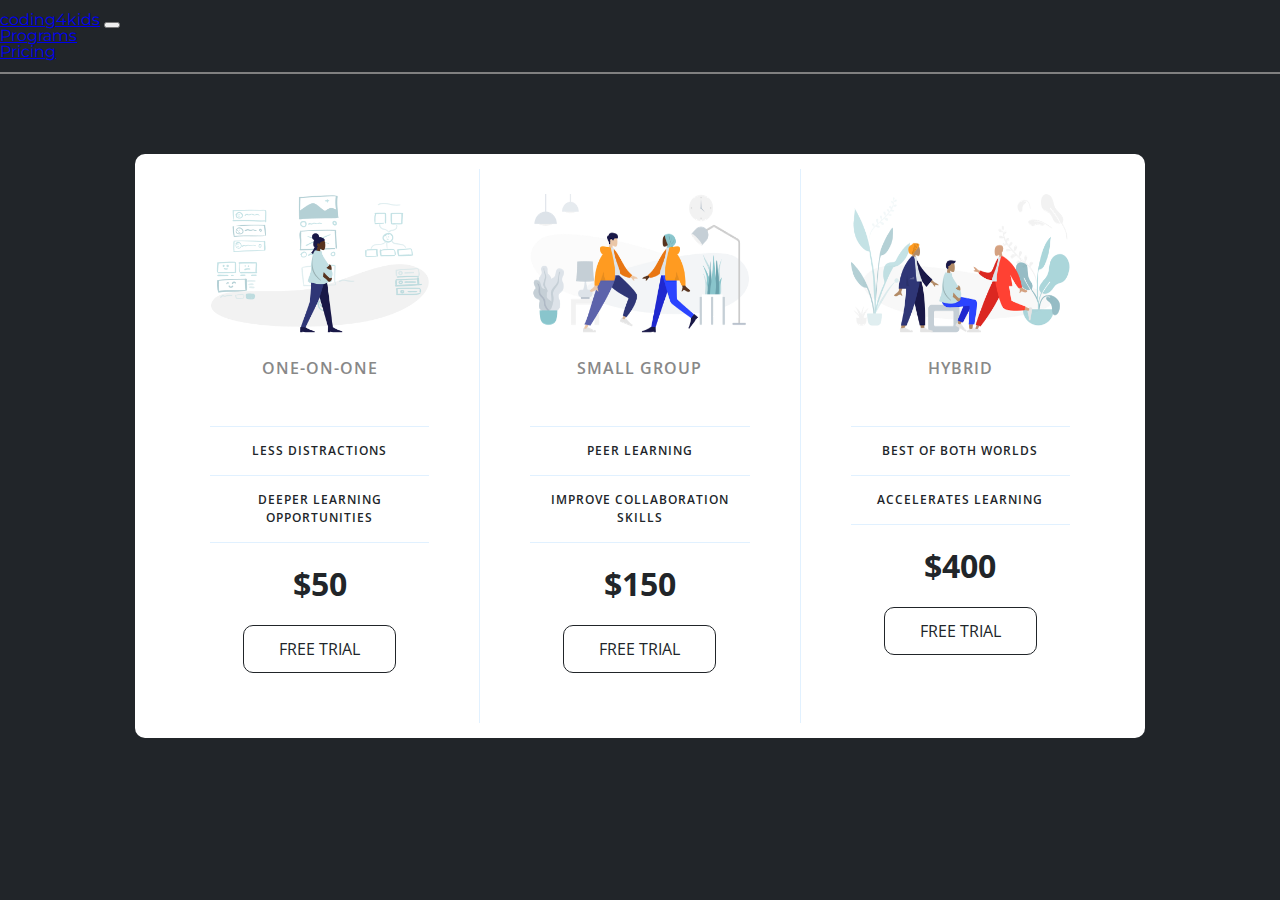
<file: pricing.html>
<!DOCTYPE html>
<html lang="en">

<head>
    <meta charset="UTF-8">
    <meta name="viewport" content="width=device-width, initial-scale=1.0">
    <title>Price Tiers</title>
    	<!-- Google Fonts -->
	<link rel="preconnect" href="https://fonts.googleapis.com">
	<link rel="preconnect" href="https://fonts.gstatic.com" crossorigin>
	<link href="https://fonts.googleapis.com/css2?family=Montserrat&display=swap" rel="stylesheet">
    <!-- Google Fonts -->
    <link rel="stylesheet" href="https://fonts.googleapis.com/css?family=Open+Sans:400,600,700">
    <!-- Bootstrap 5 -->
	<link href="https://cdn.jsdelivr.net/npm/bootstrap@5.0.2/dist/css/bootstrap.min.css" rel="stylesheet" integrity="sha384-EVSTQN3/azprG1Anm3QDgpJLIm9Nao0Yz1ztcQTwFspd3yD65VohhpuuCOmLASjC" crossorigin="anonymous">
	
    <link rel="stylesheet" href="styles/pricing.css">

</head>

<body>

	<nav class="navbar navbar-expand-lg navbar-dark bg-dark fixed-top">
        <div class="container-fluid">
          <a class="navbar-brand" href="index.html">coding4kids</a>
          <button class="navbar-toggler" type="button" data-bs-toggle="collapse" data-bs-target="#navbarNav" aria-controls="navbarNav" aria-expanded="false" aria-label="Toggle navigation">
          <span class="navbar-toggler-icon"></span>
          </button>
          <div class="collapse navbar-collapse" id="navbarNav">
            <ul class="navbar-nav">
              <li class="nav-item">
                <a class="nav-link" aria-current="page" href="programs.html">Programs</a>
              </li>
  	          <li class="nav-item">
                <a class="nav-link" href="pricing.html">Pricing</a>
              </li>
            </ul>
          </div>
        </div>
    </nav>

<div class="flex-div">
    <div class="panel pricing-table">

        <div class="pricing-plan">
            <img src="images/icon1.png" alt="" class="pricing-img">
            <h2 class="pricing-header">One-on-One</h2>
            <ul class="pricing-features">
                <li class="pricing-features-item">Less distractions</li>
                <li class="pricing-features-item">Deeper learning opportunities</li>
            </ul>
            <span class="pricing-price">$50</span>
            <a href="#/" class="pricing-button">Free trial</a>
        </div>

        <div class="pricing-plan">
            <img src="images/icon2.png" alt="" class="pricing-img">
            <h2 class="pricing-header">Small Group</h2>
            <ul class="pricing-features">
                <li class="pricing-features-item">Peer Learning</li>
                <li class="pricing-features-item">Improve collaboration skills</li>
            </ul>
            <span class="pricing-price">$150</span>
            <a href="#/" class="pricing-button is-featured">Free trial</a>
        </div>

        <div class="pricing-plan">
            <img src="images/icon3.png" alt="" class="pricing-img">
            <h2 class="pricing-header">Hybrid</h2>
            <ul class="pricing-features">
                <li class="pricing-features-item">Best of both worlds</li>
                <li class="pricing-features-item">Accelerates learning</li>
            </ul>
            <span class="pricing-price">$400</span>
            <a href="#/" class="pricing-button">Free trial</a>
        </div>

    </div>
</div>

    	<!-- Bootstrap 5 -->
	<script src="https://cdn.jsdelivr.net/npm/bootstrap@5.0.2/dist/js/bootstrap.bundle.min.js" integrity="sha384-MrcW6ZMFYlzcLA8Nl+NtUVF0sA7MsXsP1UyJoMp4YLEuNSfAP+JcXn/tWtIaxVXM" crossorigin="anonymous"></script>

</body>

</html>
</file>
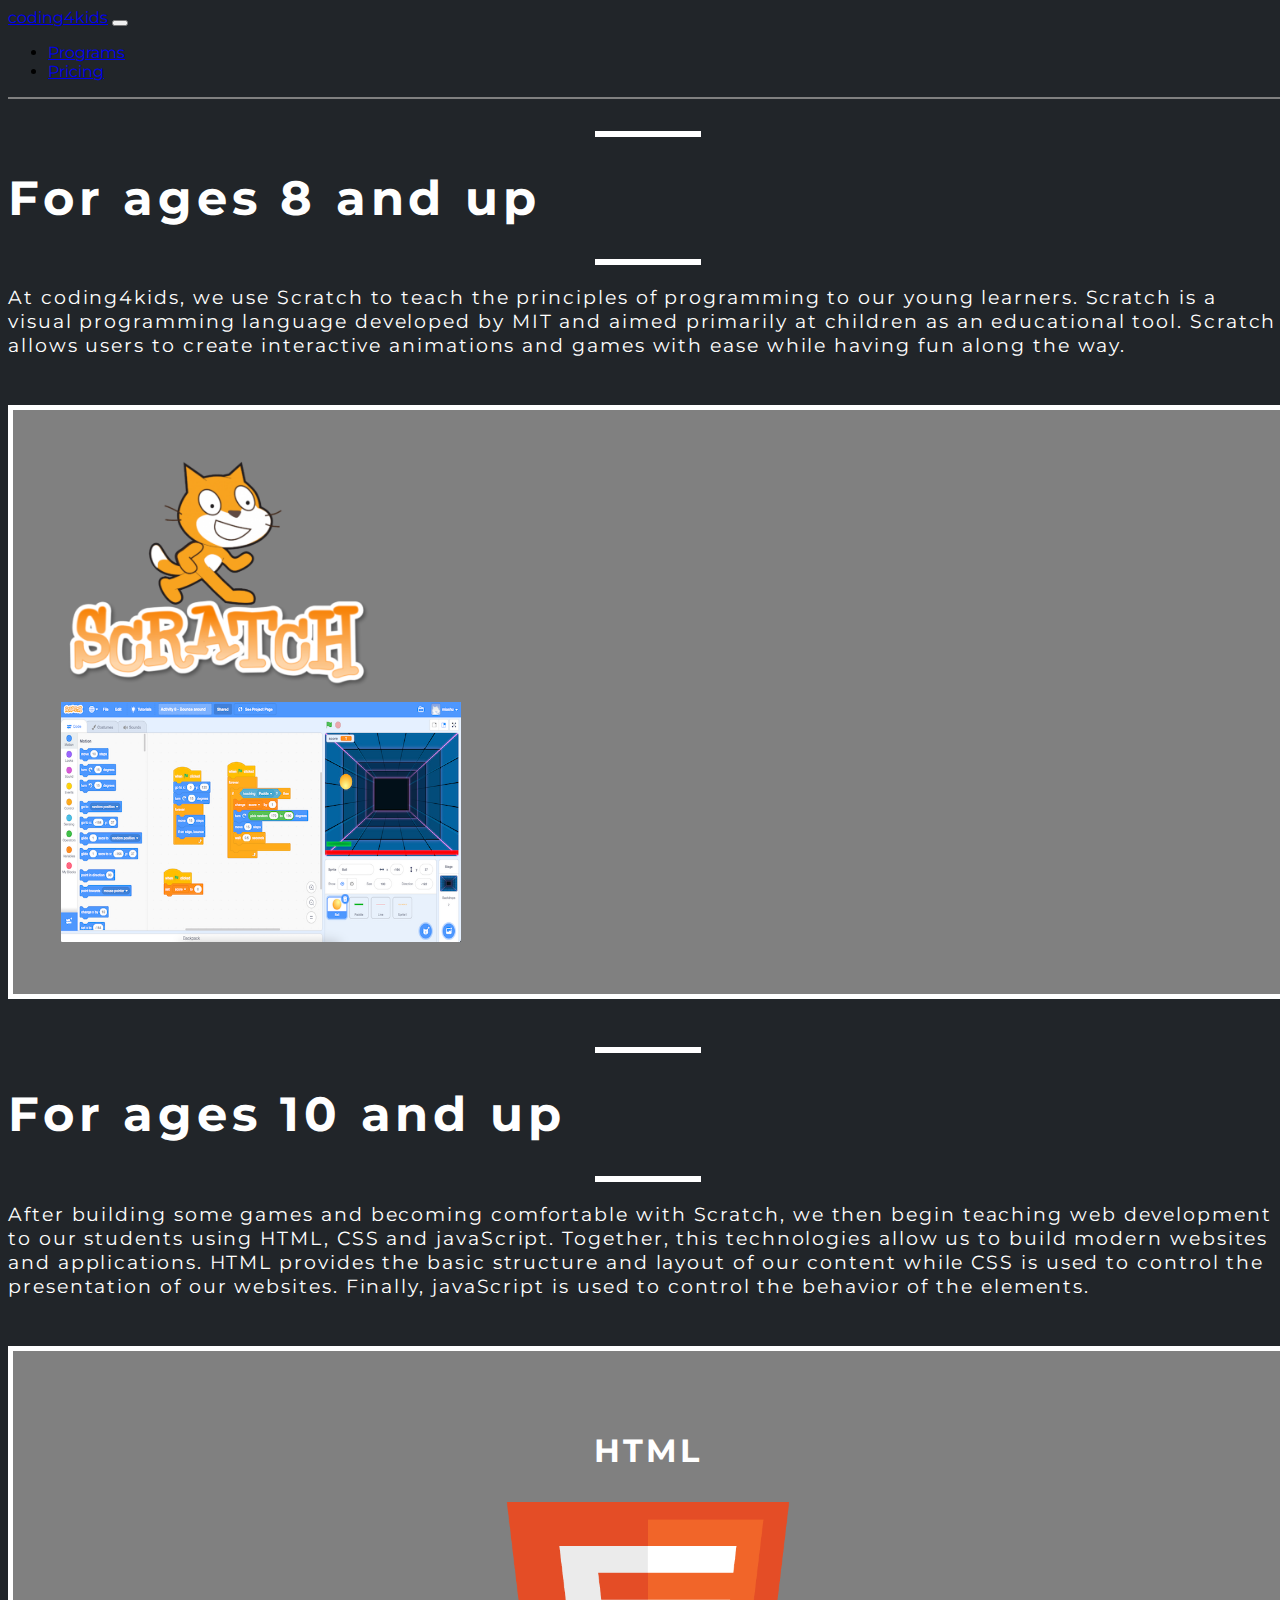
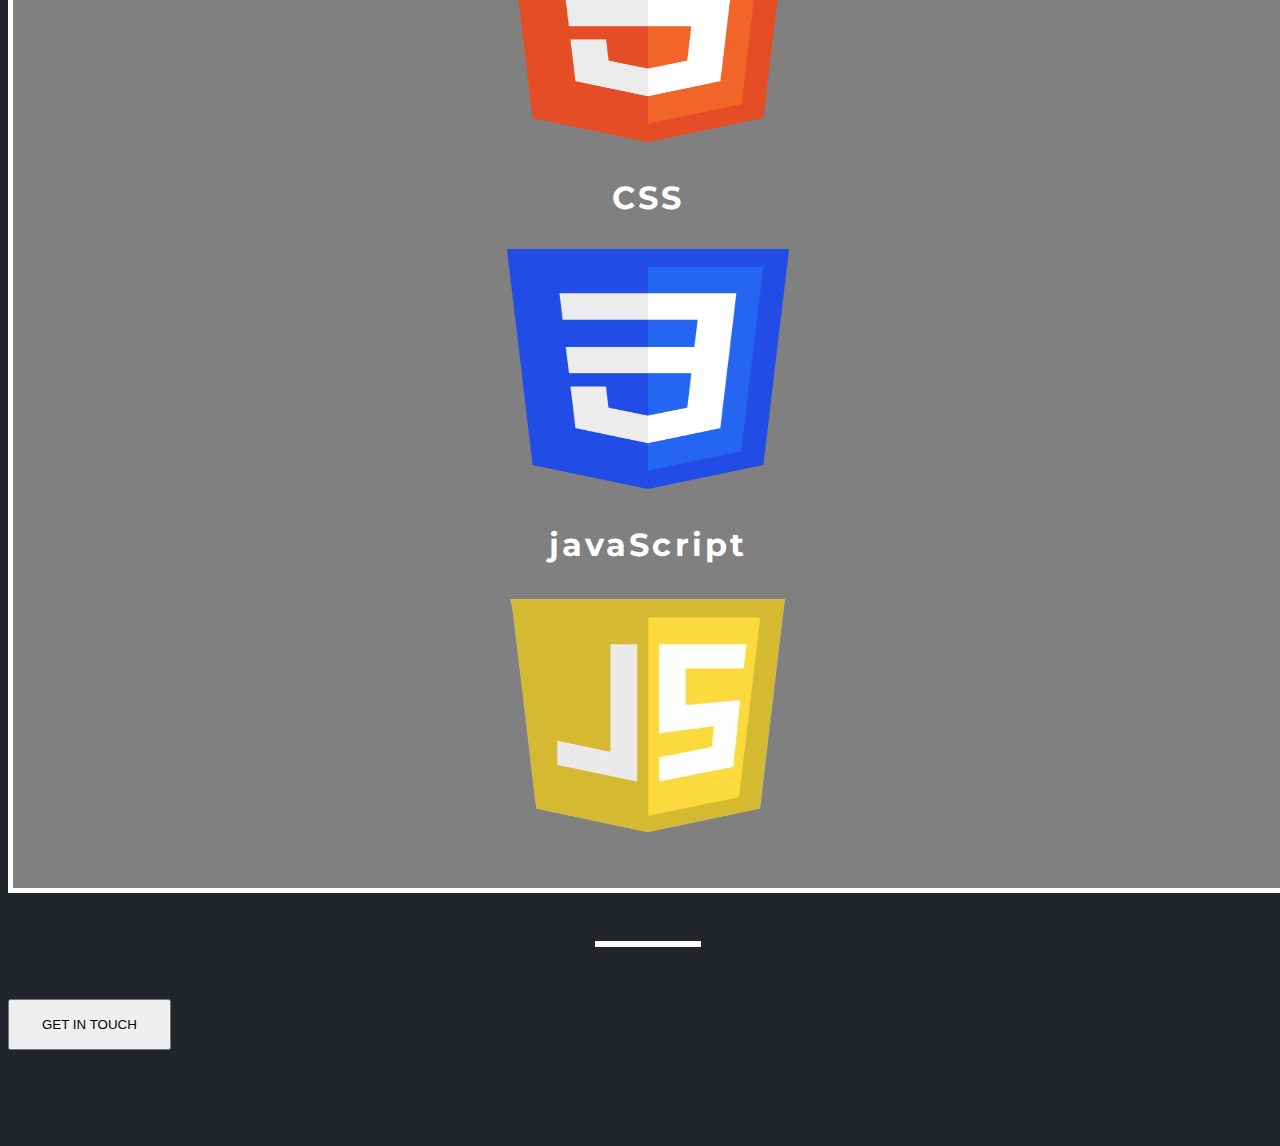
<file: programs.html>
<!DOCTYPE html>
<html>
<head>
	<meta charset="utf-8">
	<meta name="viewport" content="width=device-width, initial-scale=1">
	<title>Programs</title>
	<!-- Google Fonts -->
	<link rel="preconnect" href="https://fonts.googleapis.com">
	<link rel="preconnect" href="https://fonts.gstatic.com" crossorigin>
	<link href="https://fonts.googleapis.com/css2?family=Montserrat&display=swap" rel="stylesheet">
	<!-- Bootstrap 5 -->
	<link href="https://cdn.jsdelivr.net/npm/bootstrap@5.0.2/dist/css/bootstrap.min.css" rel="stylesheet" integrity="sha384-EVSTQN3/azprG1Anm3QDgpJLIm9Nao0Yz1ztcQTwFspd3yD65VohhpuuCOmLASjC" crossorigin="anonymous">
	<!-- My own CSS -->
	<link rel="stylesheet" type="text/css" href="styles/programs.css">
</head>
<body>

	<nav class="navbar navbar-expand-lg navbar-dark bg-dark fixed-top">
		<div class="container-fluid">
			<a class="navbar-brand" href="index.html">coding4kids</a>
			<button class="navbar-toggler" type="button" data-bs-toggle="collapse" data-bs-target="#navbarNav" aria-controls="navbarNav" aria-expanded="false" aria-label="Toggle navigation">
			<span class="navbar-toggler-icon"></span>
			</button>
			<div class="collapse navbar-collapse" id="navbarNav">
				<ul class="navbar-nav">
					<li class="nav-item">
						<a class="nav-link" aria-current="page" href="programs.html">Programs</a>
					</li>
					<li class="nav-item">
						<a class="nav-link" href="pricing.html">Pricing</a>
					</li>
				</ul>
			</div>
		</div>
	</nav>	

	<div class="container text-center col-12 pt-4">
		<hr>
		<h1>For ages 8 and up</h1>
		<hr>
		<p>At coding4kids, we use Scratch to teach the principles of programming 
			to our young learners. Scratch is a visual programming language developed 
			by MIT and aimed primarily at children as an educational tool. Scratch 
			allows users to create interactive animations and games with ease while 
			having fun along the way.</p>	
	</div>

	<div id="eight" class="container text-center ">
	  <div class="row">
	    <div class="col-lg-6 col-sm-12 py-3 d-flex justify-content-center">
	    	<img src="images/scratch.png" class="rounded float-center" alt="scratch logo">
	    </div>
	    <div class="col-lg-6 col-sm-12 py-3 d-flex justify-content-center scratch">
	    	<img src="images/scratch2.png" class="rounded float-center" alt="scratch interface">
	    </div>
	  </div>
	</div>

	<div class="container text-center col-12 pt-5">
		<hr>
		<h1>For ages 10 and up</h1>
		<hr>
		<p>After building some games and becoming comfortable with Scratch, we then 
			begin teaching web development to our students using HTML, CSS and javaScript. 
			Together, this technologies allow us to build modern websites and applications. 
			HTML provides the basic structure and layout of our content while CSS is used to 
			control the presentation of our websites. Finally, javaScript is used to 
			control the behavior of the elements.</p>
	</div>

	<div id="ten" class="container align-items-center text-center">
	  <div class="row">
	    <div class="col-lg-4 col-sm-12 py-3 d-flex justify-content-center ">
			<div class="card">
			  <h3>HTML</h3>
			  <img src="images/html.png" class="card-img-top" alt="HTML logo">
			</div>
	    </div>
	    <div class="col-lg-4 col-sm-12 py-3 d-flex justify-content-center ">
			<div class="card">
			  <h3>CSS</h3>
			  <img src="images/css.png" class="card-img-top" alt="CSS logo">
			</div>
	    </div>
	    <div class="col-lg-4 col-sm-12 py-3 d-flex justify-content-center ">
			<div class="card">
		      <h3>javaScript</h3>
			  <img src="images/javascript.png" class="card-img-top" alt="JavaScript logo">
			</div>
	    </div>
	  </div>
	</div>

	<div class="container d-flex justify-content-center align-items-center">
		<div class="row">
			<hr>
			<section class="text-center col-12">
				<a href="https://mailchi.mp/1368a1b502f7/coding4kids">
					<button type="button" class="btn btn-secondary btn-big">GET IN TOUCH</button>
				</a>
			</section>
		</div>
	</div>


	<!-- Bootstrap 5 -->
	<script src="https://cdn.jsdelivr.net/npm/bootstrap@5.0.2/dist/js/bootstrap.bundle.min.js" integrity="sha384-MrcW6ZMFYlzcLA8Nl+NtUVF0sA7MsXsP1UyJoMp4YLEuNSfAP+JcXn/tWtIaxVXM" crossorigin="anonymous"></script>
</body>
</html>
</file>
<file: styles/programs.css>
body, html {
	width: 100%;
	height: 100%;
	font-family: 'Montserrat', sans-serif;
	background-color: #212529;
  	-webkit-background-size: cover;
  	-moz-background-size: cover;
  	-o-background-size: cover;
  	background-size: cover;
}

.navbar {
	border-bottom: 2px solid grey;
	margin-bottom: 2rem;
}

h1 {
	font-size: 3rem;
	color: #ffffff;
	letter-spacing: .1em;
}

h3 {
	font-size: 2rem;
	color: #ffffff;
	letter-spacing: .1em;
}


p {
	font-size: 1.2rem;
	color: #ffffff;
	letter-spacing: .1em;
}

hr {
    margin: 20px auto;
    color: #ffffff;
    border: 3px solid #ffffff;
    max-width: 100px;
    opacity: 1;  
}

img {
	width: 20rem;
	height: 15rem;
}

.scratch img {
	width: 25rem;
	height: 15rem;
}

.card {
	background-color: transparent;
	border: transparent;
	text-align: center;
}

#eight, #ten {
	border: 5px solid white;
  background-color: grey;
  padding: 3rem;
	margin-top: 3rem;
	margin-bottom: 3rem;
}

.btn-big {
	padding: 1rem 2rem;
	margin-top: 2rem;
	margin-bottom: 6rem;
}
</file>
<file: styles/pricing.css>
/* http://meyerweb.com/eric/tools/css/reset/ 
   v2.0 | 20110126
   License: none (public domain)
*/

html, body, div, span, applet, object, iframe,
h1, h2, h3, h4, h5, h6, p, blockquote, pre,
a, abbr, acronym, address, big, cite, code,
del, dfn, em, img, ins, kbd, q, s, samp,
small, strike, strong, sub, sup, tt, var,
b, u, i, center,
dl, dt, dd, ol, ul, li,
fieldset, form, label, legend,
table, caption, tbody, tfoot, thead, tr, th, td,
article, aside, canvas, details, embed, 
figure, figcaption, footer, header, hgroup, 
menu, nav, output, ruby, section, summary,
time, mark, audio, video {
	margin: 0;
	padding: 0;
	border: 0;
	font-size: 100%;
	font: inherit;
	vertical-align: baseline;
}
/* HTML5 display-role reset for older browsers */
article, aside, details, figcaption, figure, 
footer, header, hgroup, menu, nav, section {
	display: block;
}
body {
	line-height: 1;
}
ol, ul {
	list-style: none;
}
blockquote, q {
	quotes: none;
}
blockquote:before, blockquote:after,
q:before, q:after {
	content: '';
	content: none;
}
table {
	border-collapse: collapse;
	border-spacing: 0;
}

html {
	box-sizing: border-box;
	font-family: "Open Sans", sans-serif;
}

body {
	background-color: #212529;
	min-height: 100vh;
}

.flex-div {
	margin-top: 80px;
	display: flex;
	width: 100%;
	height: 100%;
	justify-content: center;
	align-items: center;
}

.navbar {
	border-bottom: 2px solid grey;
	font-family: 'Montserrat', sans-serif;
	padding: 12px 0;
}

.panel {
	background-color: white;
	border-radius: 10px;
	padding: 15px 25px;
	width: 100%;
	max-width: 960px;
	display: flex;
	flex-direction: column;
	text-align: center;
	text-transform: uppercase;
}

.pricing-plan {
	border-bottom: 1px solid #e1f1ff;
}

.pricing-plan:last-child {
	border-bottom: none;
}

.pricing-img {
	margin-bottom: 25px;
	max-width: 100%;
}

.pricing-header {
	color: #888;
	font-weight: 600;
	letter-spacing: 1px;
}

.pricing-features {
	margin: 50px 0 25px;
	color: #212529;
}

.pricing-features-item {
	font-weight: 600;
	letter-spacing: 1px;
	font-size: 12px;
	line-height: 1.5;
	padding: 15px 0;
	border-top: 1px solid #e1f1ff;
}

.pricing-features-item:last-child {
	border-bottom: 1px solid #e1f1ff;
}

.pricing-price {
	color: #212529;
	display: block;
	font-size: 32px;
	font-weight: 700;
}

.pricing-button {
	border: 1px solid #212529;
	border-radius: 10px;
	color: #212529;
	display: inline-block;
	padding: 15px 35px;
	text-decoration: none;
	margin: 25px 0;
	transition: background-color 200ms ease-in-out;
}

.pricing-button:hover, .pricing-button:focus {
	background-color: #e1f1ff;
}

@media (min-width: 900px) {
	.panel {
		flex-direction: row;
	}
	.pricing-plan {
		border-bottom: none;
		border-right: 1px solid #e1f1ff;
		padding: 25px 50px;
	}
	.pricing-plan:last-child {
		border-right: none;
	}
}
</file>
